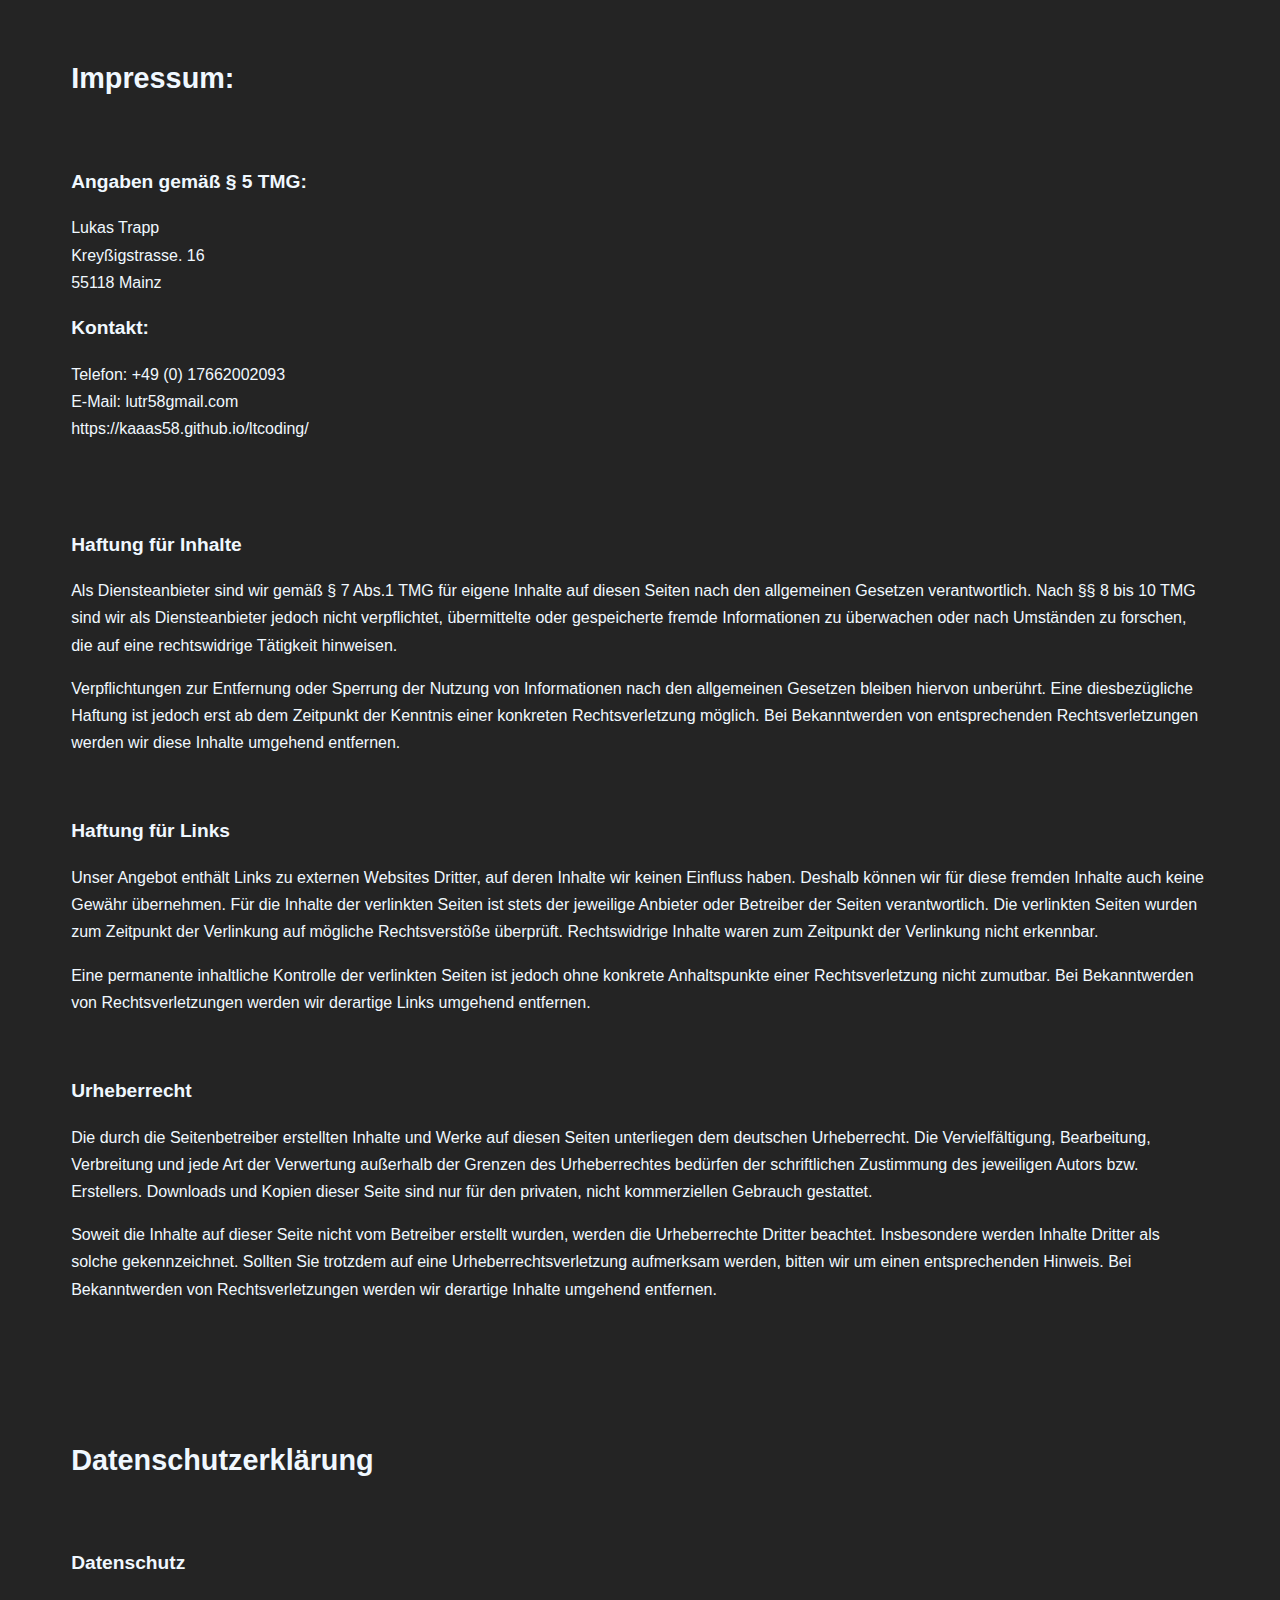
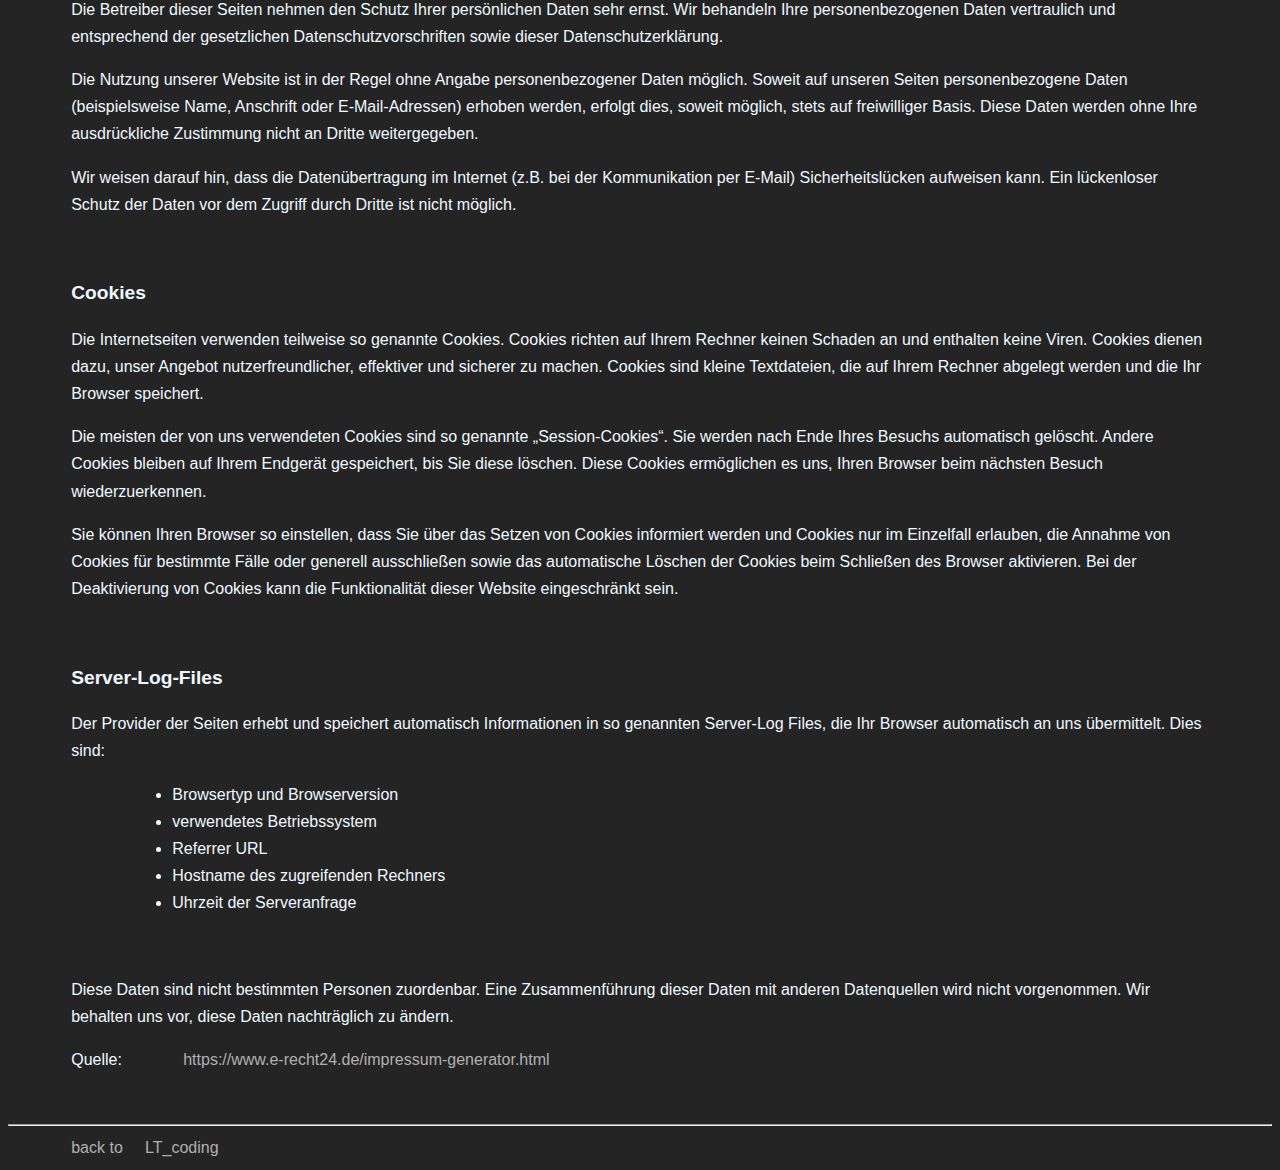
<file: impressum.html>
<!DOCTYPE html><html lang="de"><head><meta charset="utf-8"><title>LT_Impressum</title><link rel="apple-touch-icon" sizes="72x72" href="./images/favicons/apple-touch-icon.png"><link rel="icon" type="image/png" sizes="32x32" href="./images/favicons/favicon-32x32.png"><link rel="icon" type="image/png" sizes="16x16" href="./images/favicons/favicon-16x16.png"><link rel="manifest" href="./images/favicons/site.webmanifest"><link rel="mask-icon" href="./images/favicons/safari-pinned-tab.svg" color="#5bbad5"><link rel="shortcut icon" href="./images/favicons/favicon.ico"><meta name="msapplication-TileColor" content="#da532c"><meta name="msapplication-config" content="./images/favicons/browserconfig.xml"><meta name="theme-color" content="#393939"><link href="./css/style.css" rel="stylesheet"></head><body id="imp"><br><h1>Impressum:</h1><br><h2>Angaben gem&auml;&szlig; &sect; 5 TMG:</h2><p>Lukas Trapp<br>Krey&szlig;igstrasse. 16<br>55118 Mainz</p><h2>Kontakt:</h2><p>Telefon: +49 (0) 17662002093<br>E-Mail: lutr58gmail.com<br>https://kaaas58.github.io/ltcoding/</p><br><br><h2>Haftung f&uuml;r Inhalte</h2><p>Als Diensteanbieter sind wir gem&auml;&szlig; &sect; 7 Abs.1 TMG f&uuml;r eigene Inhalte auf diesen Seiten nach den allgemeinen Gesetzen verantwortlich. Nach &sect;&sect; 8 bis 10 TMG sind wir als Diensteanbieter jedoch nicht verpflichtet, &uuml;bermittelte oder gespeicherte fremde Informationen zu &uuml;berwachen oder nach Umst&auml;nden zu forschen, die auf eine rechtswidrige T&auml;tigkeit hinweisen.</p><p>Verpflichtungen zur Entfernung oder Sperrung der Nutzung von Informationen nach den allgemeinen Gesetzen bleiben hiervon unber&uuml;hrt. Eine diesbez&uuml;gliche Haftung ist jedoch erst ab dem Zeitpunkt der Kenntnis einer konkreten Rechtsverletzung m&ouml;glich. Bei Bekanntwerden von entsprechenden Rechtsverletzungen werden wir diese Inhalte umgehend entfernen.</p><br><h2>Haftung f&uuml;r Links</h2><p>Unser Angebot enth&auml;lt Links zu externen Websites Dritter, auf deren Inhalte wir keinen Einfluss haben. Deshalb k&ouml;nnen wir f&uuml;r diese fremden Inhalte auch keine Gew&auml;hr &uuml;bernehmen. F&uuml;r die Inhalte der verlinkten Seiten ist stets der jeweilige Anbieter oder Betreiber der Seiten verantwortlich. Die verlinkten Seiten wurden zum Zeitpunkt der Verlinkung auf m&ouml;gliche Rechtsverst&ouml;&szlig;e &uuml;berpr&uuml;ft. Rechtswidrige Inhalte waren zum Zeitpunkt der Verlinkung nicht erkennbar.</p><p>Eine permanente inhaltliche Kontrolle der verlinkten Seiten ist jedoch ohne konkrete Anhaltspunkte einer Rechtsverletzung nicht zumutbar. Bei Bekanntwerden von Rechtsverletzungen werden wir derartige Links umgehend entfernen.</p><br><h2>Urheberrecht</h2><p>Die durch die Seitenbetreiber erstellten Inhalte und Werke auf diesen Seiten unterliegen dem deutschen Urheberrecht. Die Vervielf&auml;ltigung, Bearbeitung, Verbreitung und jede Art der Verwertung au&szlig;erhalb der Grenzen des Urheberrechtes bed&uuml;rfen der schriftlichen Zustimmung des jeweiligen Autors bzw. Erstellers. Downloads und Kopien dieser Seite sind nur f&uuml;r den privaten, nicht kommerziellen Gebrauch gestattet.</p><p>Soweit die Inhalte auf dieser Seite nicht vom Betreiber erstellt wurden, werden die Urheberrechte Dritter beachtet. Insbesondere werden Inhalte Dritter als solche gekennzeichnet. Sollten Sie trotzdem auf eine Urheberrechtsverletzung aufmerksam werden, bitten wir um einen entsprechenden Hinweis. Bei Bekanntwerden von Rechtsverletzungen werden wir derartige Inhalte umgehend entfernen.</p><p>&nbsp;</p><br><br><h1>Datenschutzerkl&auml;rung</h1><br><h2>Datenschutz</h2><p>Die Betreiber dieser Seiten nehmen den Schutz Ihrer pers&ouml;nlichen Daten sehr ernst. Wir behandeln Ihre personenbezogenen Daten vertraulich und entsprechend der gesetzlichen Datenschutzvorschriften sowie dieser Datenschutzerkl&auml;rung.</p><p>Die Nutzung unserer Website ist in der Regel ohne Angabe personenbezogener Daten m&ouml;glich. Soweit auf unseren Seiten personenbezogene Daten (beispielsweise Name, Anschrift oder E-Mail-Adressen) erhoben werden, erfolgt dies, soweit m&ouml;glich, stets auf freiwilliger Basis. Diese Daten werden ohne Ihre ausdr&uuml;ckliche Zustimmung nicht an Dritte weitergegeben.</p><p>Wir weisen darauf hin, dass die Daten&uuml;bertragung im Internet (z.B. bei der Kommunikation per E-Mail) Sicherheitsl&uuml;cken aufweisen kann. Ein l&uuml;ckenloser Schutz der Daten vor dem Zugriff durch Dritte ist nicht m&ouml;glich.</p><br><h2>Cookies</h2><p>Die Internetseiten verwenden teilweise so genannte Cookies. Cookies richten auf Ihrem Rechner keinen Schaden an und enthalten keine Viren. Cookies dienen dazu, unser Angebot nutzerfreundlicher, effektiver und sicherer zu machen. Cookies sind kleine Textdateien, die auf Ihrem Rechner abgelegt werden und die Ihr Browser speichert.</p><p>Die meisten der von uns verwendeten Cookies sind so genannte „Session-Cookies“. Sie werden nach Ende Ihres Besuchs automatisch gel&ouml;scht. Andere Cookies bleiben auf Ihrem Endger&auml;t gespeichert, bis Sie diese l&ouml;schen. Diese Cookies erm&ouml;glichen es uns, Ihren Browser beim n&auml;chsten Besuch wiederzuerkennen.</p><p>Sie k&ouml;nnen Ihren Browser so einstellen, dass Sie &uuml;ber das Setzen von Cookies informiert werden und Cookies nur im Einzelfall erlauben, die Annahme von Cookies f&uuml;r bestimmte F&auml;lle oder generell ausschlie&szlig;en sowie das automatische L&ouml;schen der Cookies beim Schlie&szlig;en des Browser aktivieren. Bei der Deaktivierung von Cookies kann die Funktionalit&auml;t dieser Website eingeschr&auml;nkt sein.</p><br><h2>Server-Log-Files</h2><p>Der Provider der Seiten erhebt und speichert automatisch Informationen in so genannten Server-Log Files, die Ihr Browser automatisch an uns &uuml;bermittelt. Dies sind:</p><ul><li>Browsertyp und Browserversion</li><li>verwendetes Betriebssystem</li><li>Referrer URL</li><li>Hostname des zugreifenden Rechners</li><li>Uhrzeit der Serveranfrage</li></ul><br><p>Diese Daten sind nicht bestimmten Personen zuordenbar. Eine Zusammenf&uuml;hrung dieser Daten mit anderen Datenquellen wird nicht vorgenommen. Wir behalten uns vor, diese Daten nachtr&auml;glich zu ändern.</p><p>Quelle: <a href="https://www.erecht24.de/impressum-generator.html">https://www.e-recht24.de/impressum-generator.html</a></p><br><hr><a href="https://kaaas58.github.io/ltcoding/">back to &nbsp &nbsp LT_coding</a></body></html>
</file>
<file: css/style.css>
@media (max-width: 768px) {
    .navbar-nav {
      flex-direction: column;
    }
    .navbar-nav .nav-item {
      margin-bottom: 10px;
    }
    .navbar-toggler {
      margin-top: 10px;
    }
    .display-1 {
      font-size: 2rem;
    }
    .display-3 {
      font-size: 1.5rem;
    }
    .section-padding {
      padding: 20px 0;
    }
    /* Ensuring iconbox containers are displayed in column direction on smaller screens */
    .iconbox-container {
      display: flex;
      flex-direction: column;
      align-items: center; /* Center align if necessary */
    }
    .iconbox {
      width: 50px;
      height: 50px;
      margin-bottom: 10px; /* Space between iconbox containers */
    }
  }
  
  html {
    font-size: 16px;
  }
  
  :root {
    --c-dark: #5a5a5a;
    --c-light: #562cff;
    --c-brand: #4450f4;
    --c-brand-light: #5a65ffd7;
    --c-brand-rgb: 78, 87, 212;
    --c-btn-light: rgba(213, 213, 213, 0.723);
    --c-btn-light-hover: rgba(237, 236, 236, 0.723);
    --c-body: #ffffffd4;
    --font-base: "Clahdisplay", sans-serif;
    --box-shadow: 8px 10px 14px rgba(9, 9, 9, 0.442);
    --transition: all 0.3s ease;
  }
  
  body {
    font-family: var(--font-base);
    line-height: 1.7;
    color: var(--c-body);
  }
  
  p {
    color: var(--c-dark);
  }
  
  .h1,
  .h2,
  .h3,
  .h4,
  .h5,
  .h6,
  h1,
  h2,
  h3,
  h4,
  h5,
  h6 {
    font-weight: 600;
    color: var(--c-dark);
  }
  
  ul {
    direction: unset;
  }
  
  a {
    text-decoration: none;
    color: var(--c-body);
    transition: var(--transition);
  }
  
  a:hover {
    color: var(--c-brand);
  }
  
  img {
    max-width: 100%;
    height: auto;
  }
  
  .section-padding {
    padding-top: 120px;
    padding-bottom: 100px;
  }
  
  .theme-shadow {
    box-shadow: var(--box-shadow);
  }
  
  .image-zoom {
    position: relative;
    overflow: hidden;
  }
  
  .image-zoom-wrapper {
    overflow: hidden;
    position: relative;
  }
  
  .image-zoom-wrapper img {
    transition: var(--transition);
  }
  
  .image-zoom:hover .image-zoom-wrapper img {
    transform: scale(1.1);
  }
  
  .navbar {
    box-shadow: var(--box-shadow);
    max-height: 10%;
    margin: 0 0;
    padding: 5px 0;
    background-color: rgba(255, 255, 255, 0.734);
  }
  
  a.nav-link {
    font-size: 1.4rem;
  }
  
  .navbar-nav .nav-link {
    font-weight: 500;
    color: var(--c-dark);
  }
  
  .navbar-nav .nav-link:hover {
    font-weight: 500;
    color: var(--c-brand);
  }
  
  .navbar-nav .nav-link.active {
    color: var(--c-brand);
  }
  
  .navbar-toggler {
    border: 2px solid #000;
    border-radius: 7px;
  }
  
  .btn {
    font-weight: 500;
    font-size: 1.4rem;
    border-radius: 11px;
    padding: 2px 12px;
    margin-top: 60px;
    border-color: #5a5a5a93;
  }
  
  .btn-brand {
    background-color: var(--c-brand);
    border-color: rgba(0, 0, 0, 0.43);
    color: #fff;
  }
  
  .btn-brand:hover {
    background-color: var(--c-brand-light);
    color: #fff;
    border-color: #000;
  }
  
  .btn-light {
    background-color: var(--c-btn-light);
    border-color: #212529a8;
  }
  
  .btn-light:hover {
    background-color: var(--c-btn-light-hover);
    border-color: #212529a8;
  }
  
  #hero {
    background: linear-gradient(rgba(var(--c-brand-rgb), 0.3), rgba(var(--c-brand-rgb), 0.3)), url(../images/bg.jpg);
    background-size: cover;
    width: 100%;
    height: auto;
    background-position: center;
    background-attachment: scroll;
  }
  
  .section-title {
    margin-bottom: 60px;
  }
  
  .line {
    width: 60px;
    height: 4px;
    background-color: var(--c-brand);
    margin: 10px auto 14px auto;
  }
  
  .upcoming {
    color: red;
  }
  
  h6 i {
    margin: 16px;
  }
  
  .section-title .line {
    width: 60px;
    height: 4px;
    background-color: var(--c-brand);
    margin: 10px auto 14px auto;
  }
  
  .section-title p {
    max-width: 500px;
    margin-left: auto;
    margin-right: auto;
  }
  
  .iconbox {
    width: 50px; /* Ensure consistent width */
    height: 50px; /* Ensure consistent height */
    display: inline-flex;
    align-items: center;
    justify-content: center;
    background: rgba(var(--c-brand-rgb), 0.04);
    color: var(--c-dark);
    font-size: 34px;
    flex: none;
  }
  
  .iconboxNav {
    width: 50px; /* Ensure consistent width */
    height: 50px; /* Ensure consistent height */
    display: inline-flex;
    align-items: center;
    justify-content: center;
    background: rgba(var(--c-brand-rgb), 0);
    color: var(--c-brand);
    font-size: 18px;
    flex: none;
    padding: 10px;
  }
  
  .service {
    position: relative;
    overflow: hidden;
    z-index: 2;
  }
  
  .service p {
    color: #fff;
  }
  
  p {
    font-size: 1.4rem;
  }
  
  .service::after {
    content: "";
    width: 1%;
    height: 1%;
    background: rgba(var(--c-brand-rgb), 0.2);
    position: absolute;
    bottom: 5px;
    right: 5px;
    transition: var(--transition);
  }
  
  .service:hover::after {
    width: 100%;
    height: 100%;
    background: var(--c-brand);
    z-index: -1;
  }
  
  .service:hover h5,
  .service:hover p {
    color: #fff;
  }
  
  .service:hover .iconbox {
    background-color: rgba(149, 149, 149, 0.734), 0.1;
    color: #fff;
  }
  
  #counter {
    background: linear-gradient(rgba(var(--c-brand-rgb), 0.7), rgba(var(--c-brand-rgb), 0.7)), url(../images/bg0.jpg);
    background-position: center;
    background-size: cover;
    width: 80vw;
    margin-left: 10vw;
  }
  
  .portfolio-item .iconbox {
    color: var(--c-brand);
    position: absolute;
    top: 100%;
    left: 50%;
    transform: translate(-50%, -50%);
    opacity: 0;
  }
  
  .portfolio-item:hover .iconbox {
    opacity: 1;
    top: 50%;
  }
  
  .review small {
    font-weight: 600;
    text-transform: uppercase;
    color: var(--c-brand);
  }
  
  .review-head {
    position: relative;
  }
  
  .review-head::after {
    content: "";
    width: 28px;
    height: 28px;
    position: absolute;
    bottom: -14px;
    background-color: #fff;
    transform: rotate(45deg);
  }
  
  .team-member-content {
    background-color: var(--c-brand);
    position: absolute;
    bottom: -24px;
    left: 50%;
    width: calc(100% - 80px);
    transform: translateX(-50%);
    padding: 10px;
    transition: var(--transition);
    opacity: 0;
  }
  
  .team-member:hover .team-member-content {
    opacity: 1;
    bottom: 24px;
  }
  
  #contact {
    position: relative;
    z-index: 2;
  }
  
  #contact::after {
    content: "";
    width: 100%;
    width: 70%;
    background: linear-gradient(rgba(var(--c-brand-rgb), 0.7), rgba(var(--c-brand-rgb), 0.7)), url(../images/bg.jpg);
    background-position: center;
    background-size: cover;
    position: absolute;
    top: 0;
    left: 0;
    z-index: -1;
  }
  
  #contact .form-control {
    border-radius: 5px;
  }
  
  #contact .form-control:focus {
    box-shadow: none;
    border-color: var(--c-brand);
  }
  
  footer {
    padding-top: 60px;
  }
  
  .footer-top {
    padding-bottom: 20px;
    border-bottom: 1px solid rgba(91, 91, 91, 0.6);
  }
  
  .footer-bottom {
    padding-top: 10px;
    padding-bottom: 10px;
  }
  
  footer a,
  footer li,
  footer p {
    color: rgba(255, 255, 255, 0.6);
  }
  
  footer ul {
    list-style: none;
    padding: 0;
  }
  
  footer .line {
    width: 40px;
    height: 3px;
    background-color: var(--c-brand);
    margin-top: 12px;
    margin-bottom: 22px;
  }
  
  .social-icons a {
    width: 40px;
    height: 40px;
    display: inline-flex;
    align-items: center;
    justify-content: center;
    background-color: rgba(255, 255, 255, 0.5);
    border-radius: 10px;
  }
  
  .social-icons a:hover {
    background-color: var(--c-brand);
  }
  
  #imp {
    background-color: #242424;
  }
  
  #imp h1 {
    padding-left: 5%;
    color: #f0f8ff;
    font-size: 1.8rem;
  }
  
  #imp h2 {
    padding-left: 5%;
    color: #f0f8ff;
    font-size: 1.2rem;
  }
  
  #imp p {
    padding-left: 5%;
    padding-right: 5%;
    color: #f0f8ff;
    font-size: 1rem;
  }
  
  #imp ul {
    padding-left: 13%;
    padding-right: 5%;
    color: #f0f8ff;
    font-size: 1rem;
  }
  
  #imp a {
    margin-left: 5%;
    color: #b1b1b1;
    margin-bottom: 3%;
  }
  
  #imp a:hover {
    color: var(--c-brand-light);
  }
  
  #imp button {
    background-color: #bcbcbc;
    border: 2px solid #000;
    margin-left: 5%;
    margin-top: 3px;
    border-radius: 9px;
    width: 147px;
    height: 32px;
    font-size: 1rem;
  }
  
  #imp button:hover {
    background-color: #8a8a8a;
  }

  .adjust-text {
    max-height: 50px;
  }

  #service-wrapper {
    display: grid;
    justify-content: center;

    grid-template-columns: repeat(3, 1fr); 
    }

    @media (max-width: 900px) { #service-wrapper { grid-template-columns: repeat(1, 1fr); 
    max-width: 500px;    
    }}

    #container{
        display: flex;
        flex-direction: column;
        align-items: center;
    }
</file>
